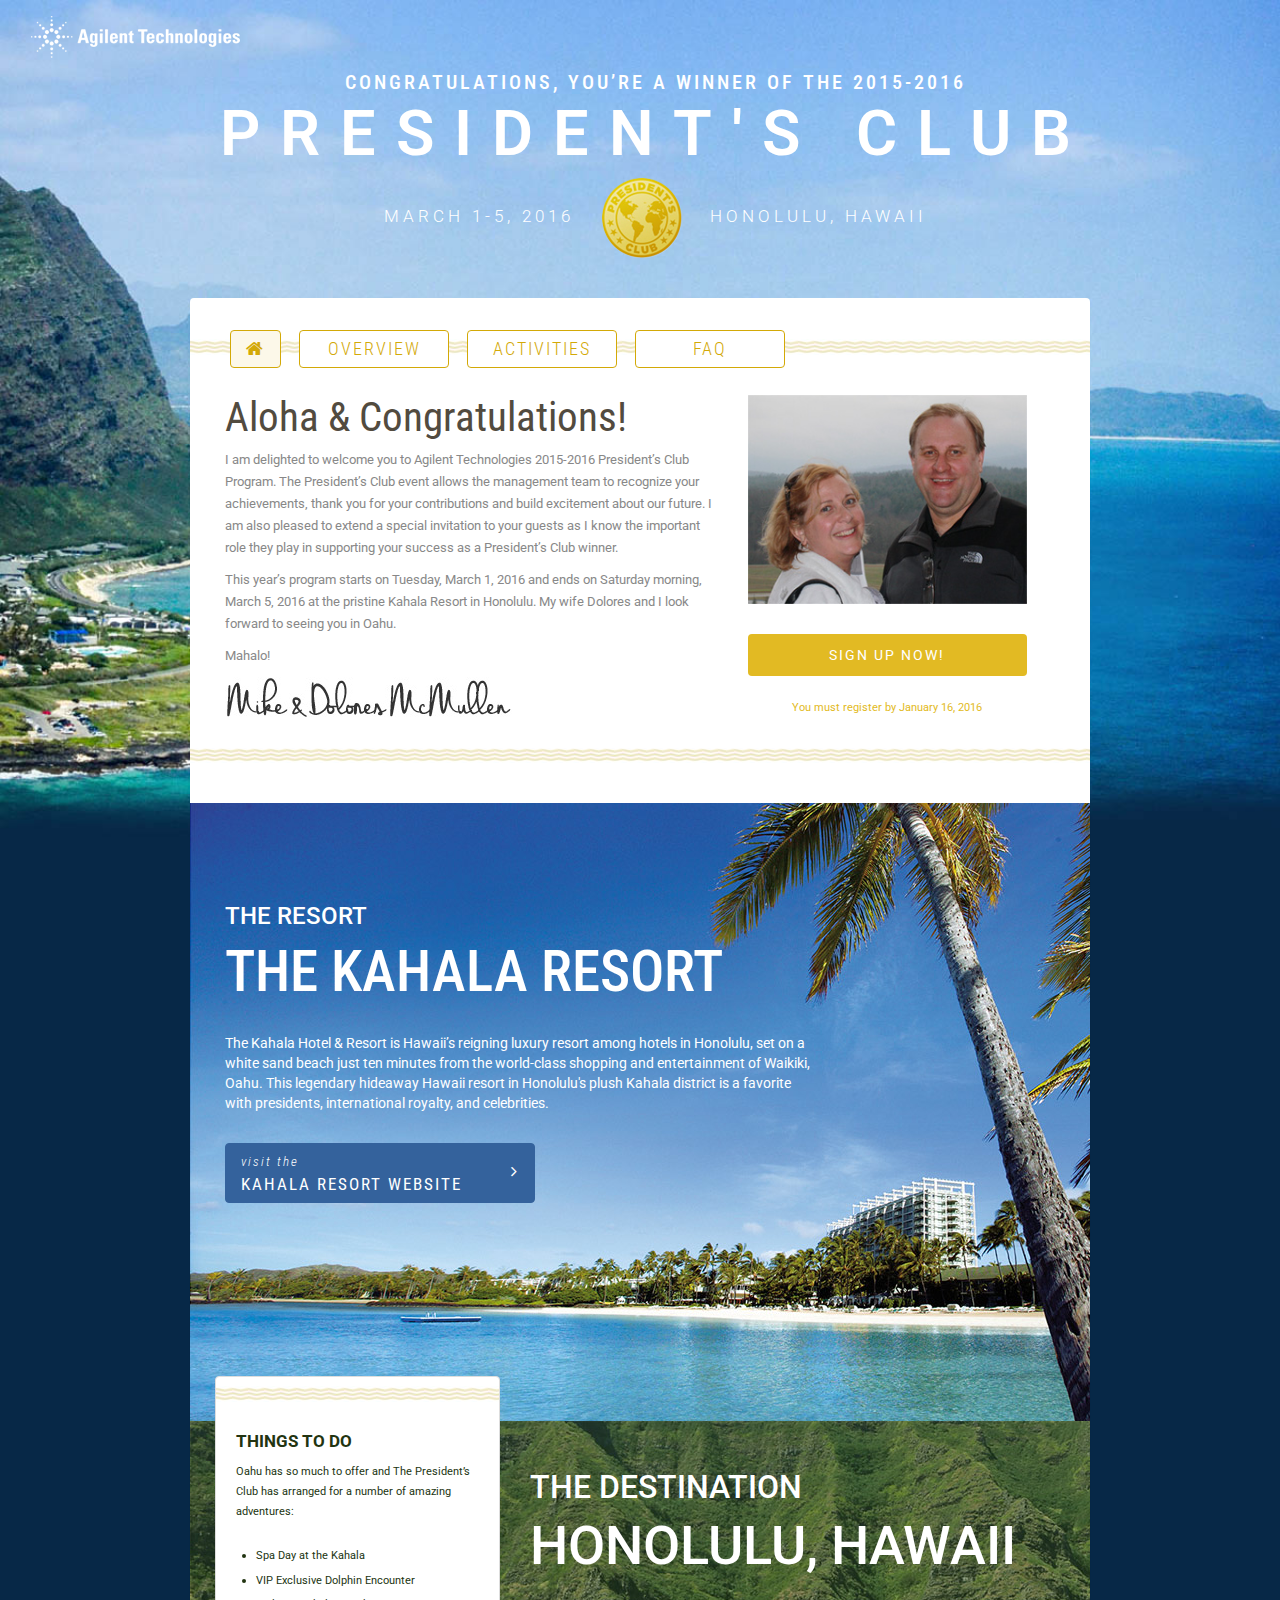
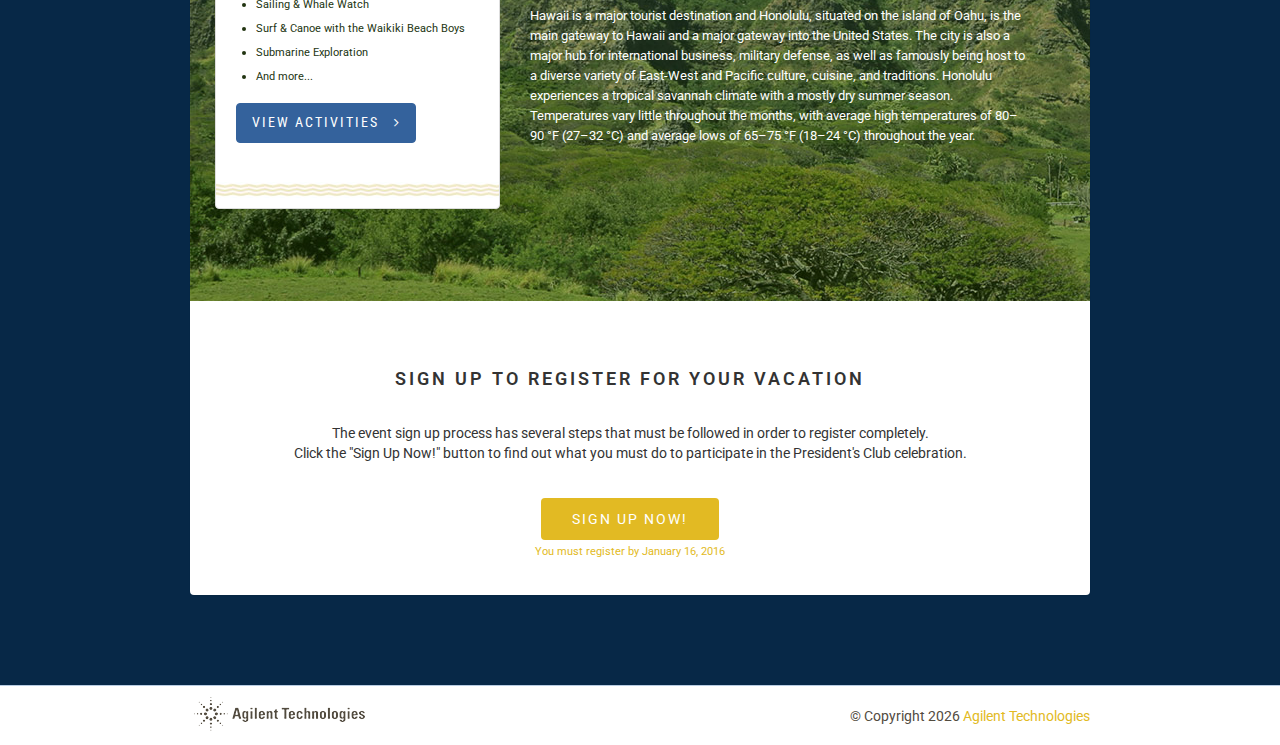
<file: index.html>
<!doctype html>
<html>

<head>
    <meta charset="utf-8">
    <title></title>
    <meta name="description" content="">
    <meta http-equiv="X-UA-Compatible" content="IE=edge">
    <!-- <meta name="apple-mobile-web-app-capable" content="yes">
    <meta name="viewport" content="width=device-width, initial-scale=1.0, maximum-scale=1.0, user-scalable=no" /> -->
    <!-- Place favicon.ico and apple-touch-icon.png in the root directory -->

    <link rel="stylesheet" href="https://maxcdn.bootstrapcdn.com/font-awesome/4.4.0/css/font-awesome.min.css">
    <link href='https://fonts.googleapis.com/css?family=Roboto:400,700|Roboto+Condensed:400,700,300' rel='stylesheet' type='text/css'>
    <link rel="stylesheet" href="styles/main.f33bdf5e.css">
</head>
<!-- Body class switches from island to clouds when in forms -->

<body ng-app="presidentsClubApp">
    <!--[if lte IE 8]>
      <p class="browsehappy">You are using an <strong>outdated</strong> browser. Please <a href="http://browsehappy.com/">upgrade your browser</a> to improve your experience.</p>
    <![endif]-->
    <!-- Add your site or application content here -->
    <div class="header">
        <div class="navbar navbar-default" role="navigation">
            <div class="navbar-header">
                <a class="navbar-brand" href="#/"><img src="../images/logo.557efefb.png"></a>
            </div>
        </div>
    </div>
    <!-- Main View (Angular) -->
    <div class="container">
        <div class="page {{ pageClass }}" ng-view="" autoscroll="true" ng-cloak class="ng-cloak"></div>
    </div>
    <!-- Footer -->
    <footer class="footer">
        <div class="container">
            <span><img class="footer-logo" src="../images/footer-logo.88b2d05e.png"></span>
            <span class="pull-right pad-top-8 copyright">© Copyright <span id="year"></span> <span style="color:#e2ba23;"> Agilent Technologies</span></span>
        </div>
    </footer>
    <script type="text/javascript">
        var date = new Date();
        var year = date.getFullYear();
        document.getElementById("year").innerHTML = year;
    </script>
    <script src="scripts/vendor.b80c85db.js"></script>
    <script src="scripts/scripts.4a75c1c9.js"></script>
</body>

</html>
</file>
